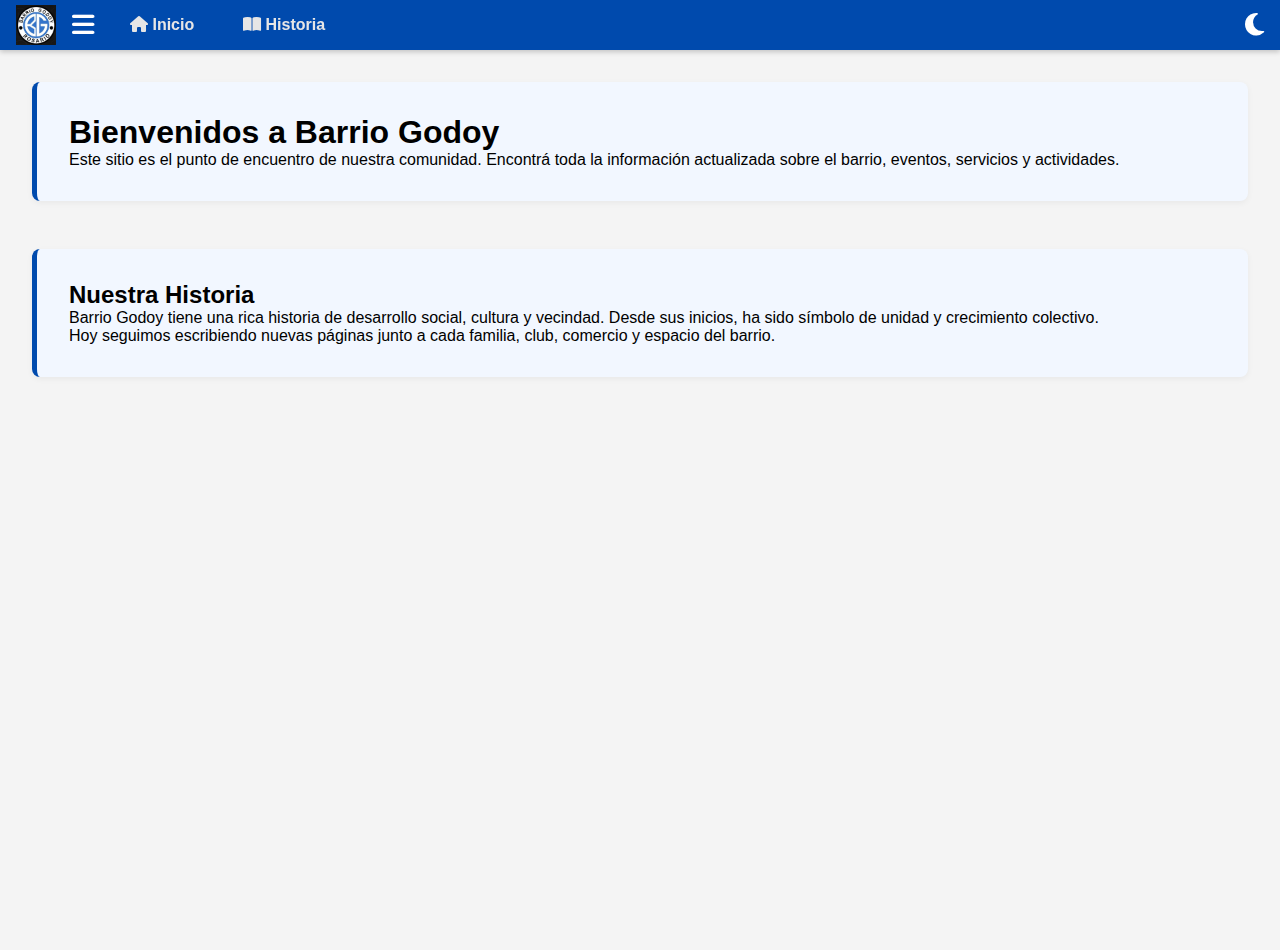
<file: index.html>
<!DOCTYPE html>
<html lang="es">
<head>
    <meta charset="UTF-8" />
    <meta name="viewport" content="width=device-width, initial-scale=1" />
    <title>Barrio Godoy</title>
    <link rel="stylesheet" href="css/style.css" />
    <link rel="stylesheet" href="https://cdnjs.cloudflare.com/ajax/libs/font-awesome/6.5.0/css/all.min.css">
    <script defer src="js/main.js"></script>
</head>
<body>
    <!-- Barra superior -->
    <header class="topbar">
        <img src="img/logo.png" alt="Logo Barrio Godoy" class="logo-img" />
        <button id="btnToggleSidebar" title="Abrir menú lateral"><i class="fa-solid fa-bars"></i></button>
        <nav class="topnav">
            <a href="#inicio"><i class="fa-solid fa-house"></i> Inicio</a>
            <a href="#historia"><i class="fa-solid fa-book-open"></i> Historia</a>
        </nav>
        <button id="btnToggleTheme" title="Cambiar modo claro/oscuro"><i class="fa-solid fa-moon"></i></button>
    </header>

    <!-- Barra lateral -->
    <aside id="sidebar" class="sidebar">
        <nav class="sidebar-nav">
            <a href="secciones/negocios.html"><i class="fa-solid fa-store"></i> Negocios</a>
            <a href="secciones/club.html"><i class="fa-solid fa-people-group"></i> Club</a>
            <a href="secciones/torneos.html"><i class="fa-solid fa-trophy"></i> Torneos de BG</a>
            <a href="secciones/actividades.html"><i class="fa-solid fa-calendar-days"></i> Actividades del barrio</a>
        </nav>
    </aside>

    <!-- Contenido principal -->
    <main id="mainContent" class="main-content">
        <!-- Inicio -->
        <section id="inicio" class="seccion">
            <h1> Bienvenidos a Barrio Godoy</h1>
            <p>Este sitio es el punto de encuentro de nuestra comunidad. Encontrá toda la información actualizada sobre el barrio, eventos, servicios y actividades.</p>
        </section>

        <!-- Historia -->
        <section id="historia" class="seccion">
            <h2> Nuestra Historia</h2>
            <p>Barrio Godoy tiene una rica historia de desarrollo social, cultura y vecindad. Desde sus inicios, ha sido símbolo de unidad y crecimiento colectivo.</p>
            <p>Hoy seguimos escribiendo nuevas páginas junto a cada familia, club, comercio y espacio del barrio.</p>
        </section>
    </main>
</body>
</html>
</file>
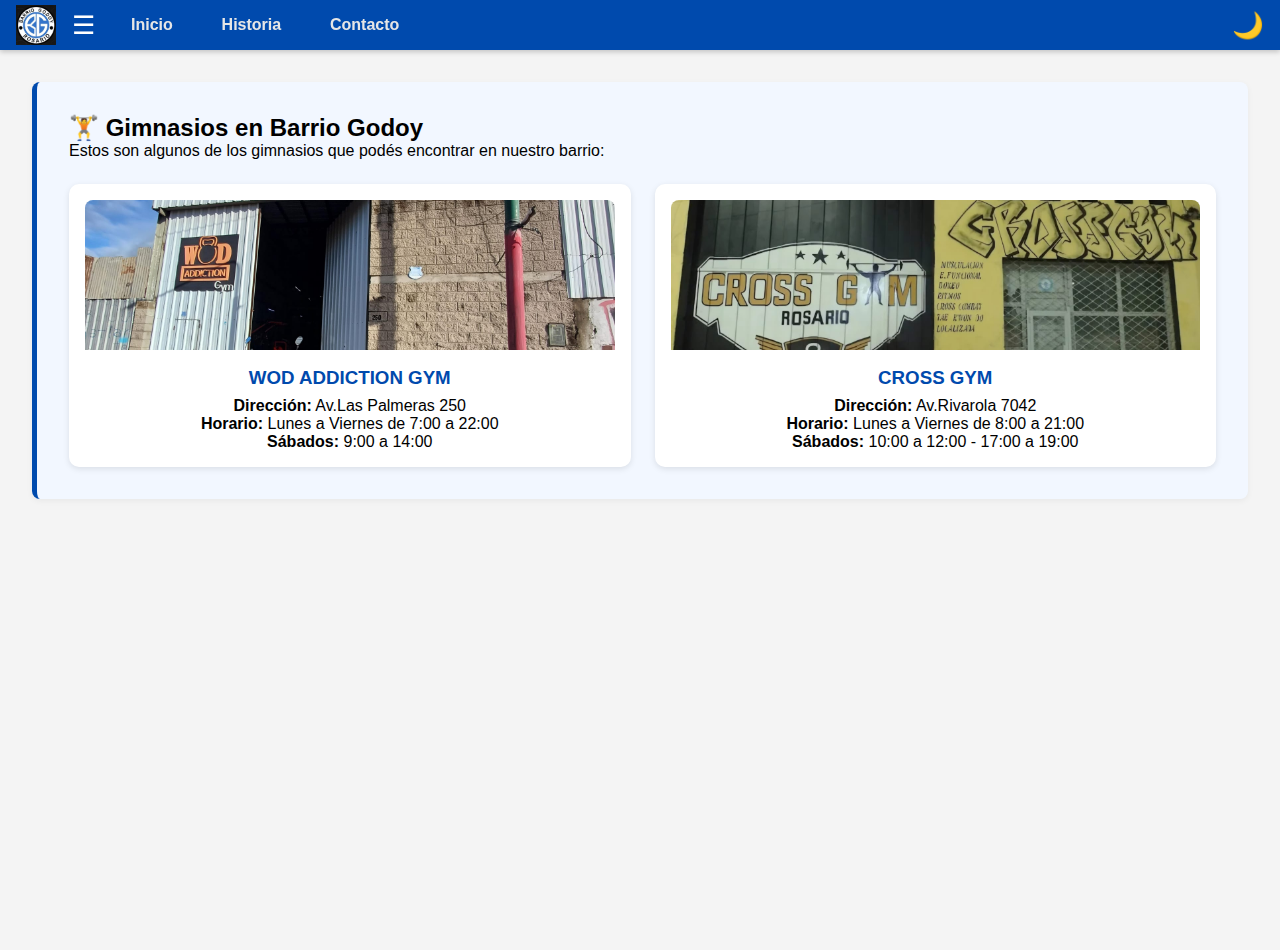
<file: secciones/gimnasios.html>
<!DOCTYPE html>
<html lang="es">
<head>
    <meta charset="UTF-8" />
    <meta name="viewport" content="width=device-width, initial-scale=1" />
    <title>Gimnasios - Barrio Godoy</title>
    <link rel="stylesheet" href="../css/style.css" />
    <script defer src="../js/main.js"></script>
</head>
<body>
    <!-- Barra horizontal -->
    <header class="topbar">
        <img src="../img/logo.png" alt="Logo Barrio Godoy" class="logo-img" />
        <button id="btnToggleSidebar" title="Abrir menú lateral">☰</button>
        <nav class="topnav">
            <a href="../index.html#inicio">Inicio</a>
            <a href="../index.html#historia">Historia</a>
            <a href="../index.html#contacto">Contacto</a>
        </nav>
        <button id="btnToggleTheme" title="Cambiar modo claro/oscuro">🌙</button>
    </header>

    <!-- Barra lateral -->
    <aside id="sidebar" class="sidebar">
        <nav class="sidebar-nav">
            <a href="gimnasios.html">🏋️ Gimnasios</a>
            <a href="negocios.html">🏪 Negocios</a>
            <a href="club.html">🤝 Club</a>
            <a href="torneos.html">🏆 Torneos de BG</a>
            <a href="actividades.html">🎉 Actividades del barrio</a>
        </nav>
    </aside>

    <!-- Contenido principal -->
    <main id="mainContent" class="main-content">
        <section id="gimnasios" class="seccion">
            <h2>🏋️ Gimnasios en Barrio Godoy</h2>
            <p>Estos son algunos de los gimnasios que podés encontrar en nuestro barrio:</p>

            <div class="gimnasios-grid">
                <article class="gimnasio-card">
                    <img src="../img/gym1.jpg" alt="WOD GYM" class="gym-img">
                    <h3>WOD ADDICTION GYM</h3>
                    <p><strong>Dirección:</strong> Av.Las Palmeras 250</p>
                    <p><strong>Horario:</strong> Lunes a Viernes de 7:00 a 22:00</p>
                      <p><strong>Sábados:</strong> 9:00 a 14:00</p>
                </article>
                <article class="gimnasio-card">
                    <img src="../img/gym2.jpg" alt="CROSS GYM" class="gym-img">
                    <h3>CROSS GYM</h3>
                    <p><strong>Dirección:</strong> Av.Rivarola 7042</p>
                    <p><strong>Horario:</strong> Lunes a Viernes de 8:00 a 21:00</p>
                      <p><strong>Sábados:</strong> 10:00 a 12:00 - 17:00 a 19:00 </p>
                </article>
            </div>
        </section>
    </main>
</body>
</html>
</file>
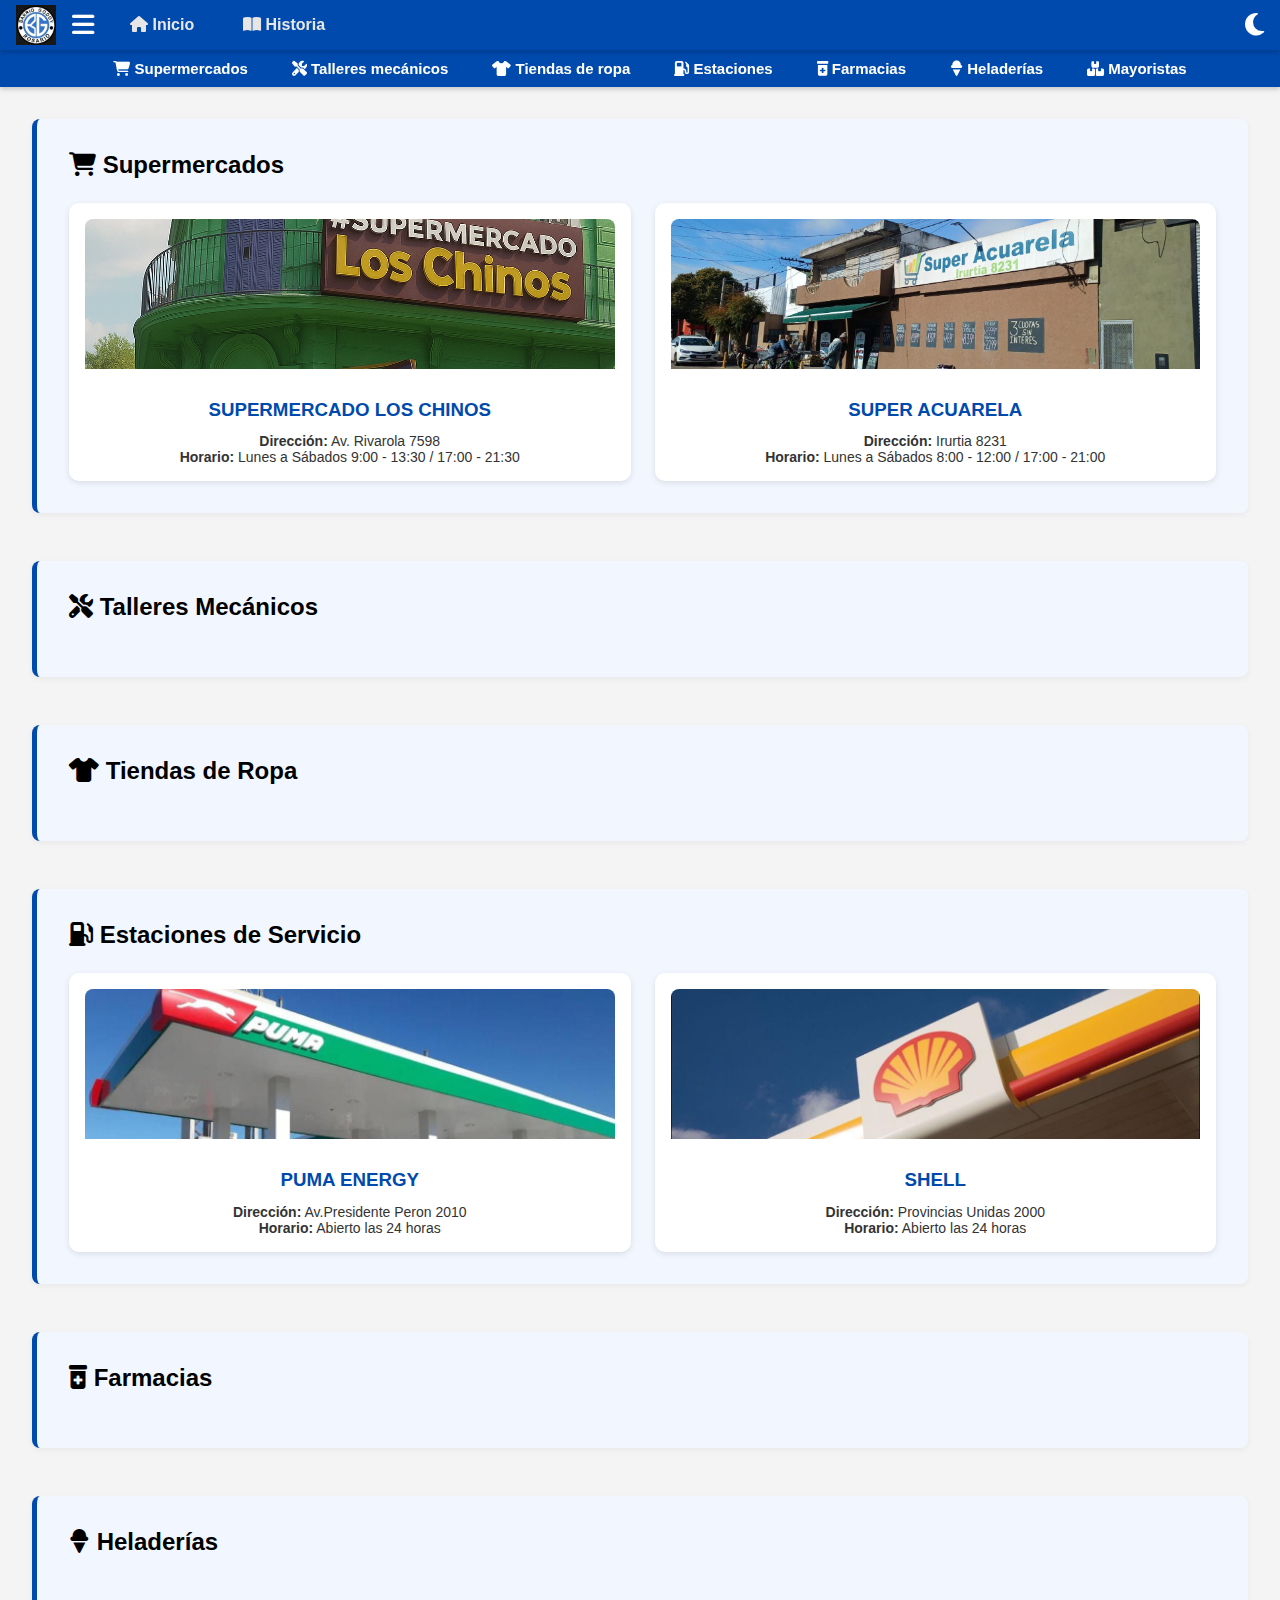
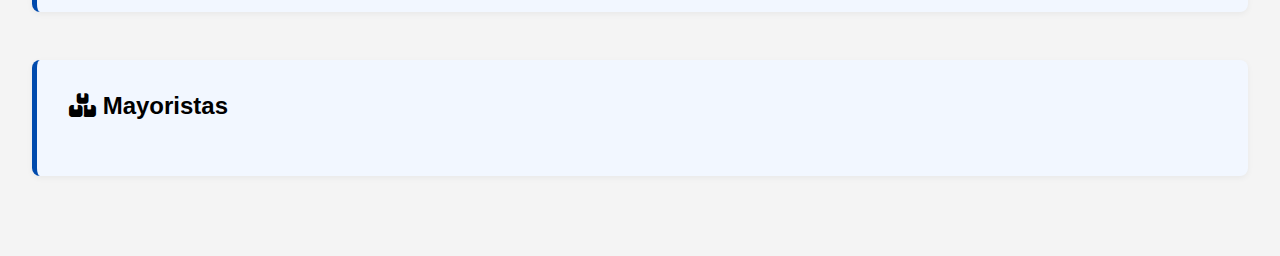
<file: secciones/negocios.html>
<!DOCTYPE html>
<html lang="es">
<head>
    <meta charset="UTF-8" />
    <meta name="viewport" content="width=device-width, initial-scale=1" />
    <title>Negocios - Barrio Godoy</title>
    <link rel="stylesheet" href="../css/style.css" />
    <link rel="stylesheet" href="https://cdnjs.cloudflare.com/ajax/libs/font-awesome/6.5.0/css/all.min.css">
    <script defer src="../js/main.js"></script>
</head>
<body>
    <!-- Barra superior -->
    <header class="topbar">
        <img src="../img/logo.png" alt="Logo Barrio Godoy" class="logo-img" />
        <button id="btnToggleSidebar" title="Abrir menú lateral"><i class="fa-solid fa-bars"></i></button>
        <nav class="topnav">
            <a href="../index.html#inicio"><i class="fa-solid fa-house"></i> Inicio</a>
            <a href="../index.html#historia"><i class="fa-solid fa-book-open"></i> Historia</a>
        </nav>
        <button id="btnToggleTheme" title="Cambiar modo claro/oscuro"><i class="fa-solid fa-moon"></i></button>
    </header>

    <!-- Barra lateral -->
    <aside id="sidebar" class="sidebar">
        <nav class="sidebar-nav">
            <a href="negocios.html"><i class="fa-solid fa-store"></i> Negocios</a>
            <a href="club.html"><i class="fa-solid fa-people-group"></i> Club</a>
            <a href="torneos.html"><i class="fa-solid fa-trophy"></i> Torneos de BG</a>
            <a href="actividades.html"><i class="fa-solid fa-calendar-days"></i> Actividades del barrio</a>
        </nav>
    </aside>

    <!-- Barra secundaria -->
    <nav class="categorias-bar">
        <a href="#supermercados"><i class="fa-solid fa-cart-shopping"></i> Supermercados</a>
        <a href="#talleres"><i class="fa-solid fa-screwdriver-wrench"></i> Talleres mecánicos</a>
        <a href="#tiendas"><i class="fa-solid fa-shirt"></i> Tiendas de ropa</a>
        <a href="#estaciones"><i class="fa-solid fa-gas-pump"></i> Estaciones</a>
        <a href="#farmacias"><i class="fa-solid fa-prescription-bottle-medical"></i> Farmacias</a>
        <a href="#heladerias"><i class="fa-solid fa-ice-cream"></i> Heladerías</a>
        <a href="#mayoristas"><i class="fa-solid fa-boxes-stacked"></i> Mayoristas</a>
    </nav>

    <!-- Contenido principal -->
    <main id="mainContent" class="main-content">

        <!-- Supermercados -->
        <section id="supermercados" class="seccion">
            <h2><i class="fa-solid fa-cart-shopping"></i> Supermercados</h2>
            <div class="negocios-grid">
                <!-- Negocio -->
                <article class="negocio-card">
                    <img src="../img/supermercadochino.jpg" alt="Supermercado Los Chinos" class="negocio-img">
                    <h3>SUPERMERCADO LOS CHINOS</h3>
                    <p><strong>Dirección:</strong> Av. Rivarola 7598</p>
                    <p><strong>Horario:</strong> Lunes a Sábados 9:00 - 13:30 / 17:00 - 21:30</p>
                </article>

                <article class="negocio-card">
                    <img src="../img/almacen.jpg" alt="Super Acuarela" class="negocio-img">
                    <h3>SUPER ACUARELA</h3>
                    <p><strong>Dirección:</strong> Irurtia 8231</p>
                    <p><strong>Horario:</strong> Lunes a Sábados 8:00 - 12:00 / 17:00 - 21:00</p>
                </article>
            </div>
        </section>

        <!-- Talleres -->
        <section id="talleres" class="seccion">
            <h2><i class="fa-solid fa-screwdriver-wrench"></i> Talleres Mecánicos</h2>
            <div class="negocios-grid">
                <!-- Agregá negocios aquí -->
            </div>
        </section>

        <!-- Tiendas -->
        <section id="tiendas" class="seccion">
            <h2><i class="fa-solid fa-shirt"></i> Tiendas de Ropa</h2>
            <div class="negocios-grid">
                <!-- Agregá negocios aquí -->
            </div>
        </section>

        <!-- Estaciones -->
        <section id="estaciones" class="seccion">
            <h2><i class="fa-solid fa-gas-pump"></i> Estaciones de Servicio</h2>
            <div class="negocios-grid">
               <article class="negocio-card">
             <img src="../img/puma.jpg" alt="Puma Energy" class="negocio-img">
             <h3>PUMA ENERGY</h3>
             <p><strong>Dirección:</strong> Av.Presidente Peron 2010</p>
             <p><strong>Horario:</strong> Abierto las 24 horas</p>
             </article>
<article class="negocio-card">
    <img src="../img/shell.jpg" alt="shell estacion" class="negocio-img">
    <h3>SHELL</h3>
    <p><strong>Dirección:</strong> Provincias Unidas 2000</p>
    <p><strong>Horario:</strong> Abierto las 24 horas</p>
</article>

            </div>
        </section>

        <!-- Farmacias -->
        <section id="farmacias" class="seccion">
            <h2><i class="fa-solid fa-prescription-bottle-medical"></i> Farmacias</h2>
            <div class="negocios-grid">
                
            </div>
        </section>

        <!-- Heladerías -->
        <section id="heladerias" class="seccion">
            <h2><i class="fa-solid fa-ice-cream"></i> Heladerías</h2>
            <div class="negocios-grid">
                
            </div>
        </section>

        <!-- Mayoristas -->
        <section id="mayoristas" class="seccion">
            <h2><i class="fa-solid fa-boxes-stacked"></i> Mayoristas</h2>
            <div class="negocios-grid">
                
            </div>
        </section>

    </main>
</body>
</html>
</file>
<file: css/style.css>
/* Reset básico */
* {
    margin: 0;
    padding: 0;
    box-sizing: border-box;
}

body {
    font-family: 'Segoe UI', Tahoma, Geneva, Verdana, sans-serif;
    background-color: #ffffff;
    color: #0d0d0d;
    min-height: 100vh;
    transition: background-color 0.4s ease, color 0.4s ease;
}

/* Barra superior */
.topbar {
    position: fixed;
    top: 0;
    left: 0;
    right: 0;
    height: 50px;
    background-color: #004aad;
    color: #ffffff;
    display: flex;
    align-items: center;
    padding: 0 1rem;
    gap: 1rem;
    z-index: 1000;
    box-shadow: 0 2px 5px rgba(0,0,0,0.2);
}

.logo-img {
    height: 40px;
    width: auto;
}

/* Botones barra superior */
#btnToggleSidebar,
#btnToggleTheme {
    font-size: 1.6rem;
    background: transparent;
    border: none;
    color: #ffffff;
    cursor: pointer;
    transition: color 0.3s ease;
}
#btnToggleSidebar:hover,
#btnToggleTheme:hover {
    color: #a3c1f7;
}

/* Navegación horizontal */
.topnav {
    display: flex;
    gap: 1.8rem;
    flex: 1;
}
.topnav a {
    color: #e6e6e6;
    font-weight: 600;
    text-decoration: none;
    position: relative;
}
.topnav a::after {
    content: "";
    position: absolute;
    width: 0%;
    height: 3px;
    bottom: -5px;
    left: 0;
    background-color: #a3c1f7;
    transition: width 0.3s ease;
}
.topnav a:hover::after {
    width: 100%;
}

/* Barra lateral */
.sidebar {
    position: fixed;
    top: 50px;
    left: 0;
    width: 220px;
    height: calc(100vh - 50px);
    background-color: #001f4d;
    color: #ffffff;
    padding: 1.2rem 1rem;
    display: flex;
    flex-direction: column;
    gap: 1rem;
    overflow-y: auto;
    transform: translateX(-100%);
    transition: transform 0.35s ease;
}
.sidebar.active {
    transform: translateX(0);
}

.sidebar-nav a {
    color: #ffffff;
    text-decoration: none;
    font-size: 16px;
    padding: 8px 0;
    display: block;
}
.sidebar-nav a:hover {
    color: #a3c1f7;
}

/* --- Submenú Categorías --- */
.menu-item {
    display: flex;
    flex-direction: column;
}

.submenu-toggle {
    background: none;
    border: none;
    color: #ffffff;
    font-size: 16px;
    font-weight: 600;
    text-align: left;
    padding: 10px;
    width: 100%;
    cursor: pointer;
    transition: color 0.3s ease;
}
.submenu-toggle:hover {
    color: #a3c1f7;
}

.submenu {
    list-style: none;
    margin: 0;
    padding-left: 15px;
    max-height: 0;
    overflow: hidden;
    transition: max-height 0.35s ease-out;
}
.submenu.open {
    max-height: 300px; /* Ajusta según contenido */
}

.submenu li a {
    display: block;
    color: #ffffff;
    text-decoration: none;
    padding: 6px 10px;
    font-size: 14px;
}
.submenu li a:hover {
    background-color: #003080;
    border-radius: 4px;
    color: #a3c1f7;
}
/* Links barra lateral */
.sidebar-nav a {
    color: #b3c7ff;
    font-weight: 600;
    text-decoration: none;
    padding: 0.6rem 0.6rem;
    border-radius: 6px;
    display: flex;
    align-items: center;
    gap: 0.8rem;
    transition: background-color 0.25s ease, color 0.25s ease;
    position: relative;
}
.sidebar-nav a:hover {
    background-color: #4a6ed1;
    color: #ffffff;
}


.sidebar-nav a:hover::before {
    color: #c4d1ff;
}

/* Contenido principal */
.main-content {
    margin-top: 50px; /* espacio para barra horizontal */
    padding: 2rem;
    transition: margin-left 0.35s ease;
    margin-left: 0;
}

/* Cuando sidebar esta activo, correr contenido */
.sidebar.active ~ .main-content {
    margin-left: 220px;
}

/* Modo oscuro */
body.dark {
    background-color: #0a0a0a;
    color: #cccccc;
}

body.dark .topbar {
    background-color: #001f4d;
    box-shadow: 0 2px 8px rgba(0,0,0,0.8);
}

body.dark .topnav a {
    color: #9fbfff;
}
body.dark .topnav a:hover {
    color: #d7e1ff;
}

body.dark #btnToggleSidebar,
body.dark #btnToggleTheme {
    color: #9fbfff;
}
body.dark #btnToggleSidebar:hover,
body.dark #btnToggleTheme:hover {
    color: #d7e1ff;
}

body.dark .sidebar {
    background-color: #000a33;
    box-shadow: 2px 0 10px rgba(0,0,0,0.8);
}

body.dark .sidebar-nav a {
    color: #8aaaff;
}
body.dark .sidebar-nav a:hover {
    background-color: #3355bb;
    color: #e0eaff;
}
.seccion {
    margin-bottom: 3rem;
    padding: 2rem;
    background-color: #f2f7ff;
    border-left: 5px solid #004aad;
    border-radius: 8px;
    box-shadow: 0 2px 6px rgba(0,0,0,0.05);
    transition: background-color 0.3s ease;
}

body.dark .seccion {
    background-color: #1a1a2e;
    border-left-color: #6a8dff;
}
/* Reset */
* {
  margin: 0;
  padding: 0;
  box-sizing: border-box;
}

/* Body */
body {
  font-family: 'Segoe UI', Tahoma, Geneva, Verdana, sans-serif;
  background-color: #f4f4f4;
  color: #000;
}

/* Header */
header {
  background-color: #000;
  color: #fff;
  padding: 10px 20px;
  display: flex;
  align-items: center;
  justify-content: space-between; /* Logo a la izquierda, menu a la derecha */
}

.logo-img {
  height: 40px;
}

nav a {
  color: white;
  margin-left: 20px;
  text-decoration: none;
  font-weight: bold;
} 
.gimnasios-grid {
    display: grid;
    grid-template-columns: repeat(auto-fit, minmax(250px, 1fr));
    gap: 1.5rem;
    margin-top: 1.5rem;
}

.gimnasio-card {
    background-color: #fff;
    border-radius: 10px;
    padding: 1rem;
    box-shadow: 0 2px 6px rgba(0,0,0,0.1);
    text-align: center;
    transition: transform 0.3s ease, box-shadow 0.3s ease;
}

.gimnasio-card:hover {
    transform: translateY(-5px);
    box-shadow: 0 4px 12px rgba(0,0,0,0.2);
}

.gimnasio-card h3 {
    margin-bottom: 0.5rem;
    color: #004aad;
}

body.dark .gimnasio-card {
    background-color: #1a1a2e;
    box-shadow: 0 2px 8px rgba(0,0,0,0.6);
}

body.dark .gimnasio-card h3 {
    color: #6a8dff;
}
.gym-img {
    width: 100%;
    height: 150px;
    object-fit: cover;
    border-radius: 8px 8px 0 0;
    margin-bottom: 0.8rem;
}
.negocios-grid {
    display: grid;
    grid-template-columns: repeat(auto-fit, minmax(250px, 1fr));
    gap: 1.5rem;
    margin-top: 1.5rem;
}

.negocio-card {
    background-color: #fff;
    border-radius: 10px;
    padding: 1rem;
    box-shadow: 0 2px 6px rgba(0,0,0,0.1);
    text-align: center;
    transition: transform 0.3s ease, box-shadow 0.3s ease;
}

.negocio-card:hover {
    transform: translateY(-5px);
    box-shadow: 0 4px 12px rgba(0,0,0,0.2);
}

.negocio-img {
    width: 100%;
    height: 150px;
    object-fit: cover;
    border-radius: 8px 8px 0 0;
    margin-bottom: 0.8rem;
}

body.dark .negocio-card {
    background-color: #1a1a2e;
    box-shadow: 0 2px 8px rgba(0,0,0,0.6);
}

body.dark .negocio-card h3 {
    color: #6a8dff;
}
.categorias-bar {
    position: sticky;
    top: 50px;
    background-color: #004aad;
    display: flex;
    justify-content: center;
    gap: 1.5rem;
    padding: 10px;
    z-index: 900;
    box-shadow: 0 2px 5px rgba(0,0,0,0.2);
}

.categorias-bar a {
    color: #ffffff;
    text-decoration: none;
    font-weight: 600;
    font-size: 15px;
    transition: color 0.3s ease;
}

.categorias-bar a:hover {
    color: #a3c1f7;
}
/* --- Negocios --- */
.negocios-grid {
    display: grid;
    grid-template-columns: repeat(auto-fit, minmax(250px, 1fr));
    gap: 1.5rem;
    margin-top: 1.5rem;
}

.negocio-card {
    background-color: #fff;
    border-radius: 10px;
    padding: 1rem;
    box-shadow: 0 2px 6px rgba(0,0,0,0.1);
    text-align: center;
    transition: transform 0.3s ease, box-shadow 0.3s ease;
}

.negocio-card:hover {
    transform: translateY(-5px);
    box-shadow: 0 4px 12px rgba(0,0,0,0.2);
}

.negocio-card h3 {
    margin: 0.8rem 0;
    color: #004aad;
}

.negocio-card p {
    font-size: 14px;
    color: #333;
}

.negocio-img {
    width: 100%;
    height: 150px;
    object-fit: cover;
    border-radius: 8px 8px 0 0;
    margin-bottom: 0.8rem;
}

/* --- Modo oscuro --- */
body.dark .negocio-card {
    background-color: #1a1a2e;
    color: #ccc;
    box-shadow: 0 2px 8px rgba(0,0,0,0.6);
}

body.dark .negocio-card h3 {
    color: #6a8dff;
}

body.dark .negocio-card p {
    color: #bbb;
}
</file>
